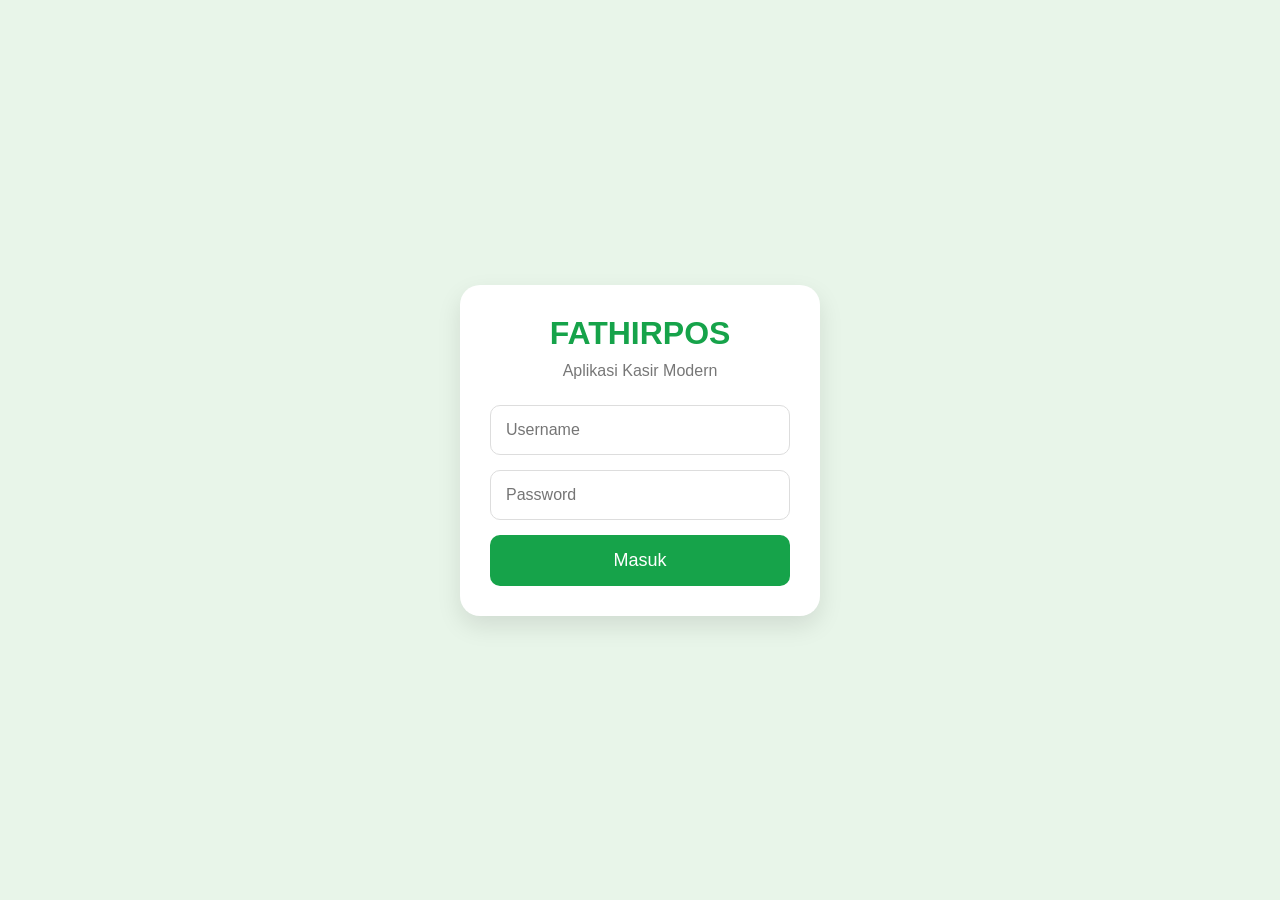
<file: index.html>
<!DOCTYPE html>
<html lang="id">
<head>
    <meta charset="UTF-8">
    <meta name="viewport" content="width=device-width, initial-scale=1.0">
    <title>FATHIRPOS</title>

    <link rel="stylesheet" href="css/app.css">
</head>
<body>

<div class="login">

    <h1>FATHIRPOS</h1>

    <p>Aplikasi Kasir Modern</p>

    <input
        type="text"
        id="username"
        placeholder="Username">

    <input
        type="password"
        id="password"
        placeholder="Password">

    <button onclick="login()">
        Masuk
    </button>

</div>

<script src="js/app.js"></script>

</body>
</html>
</file>
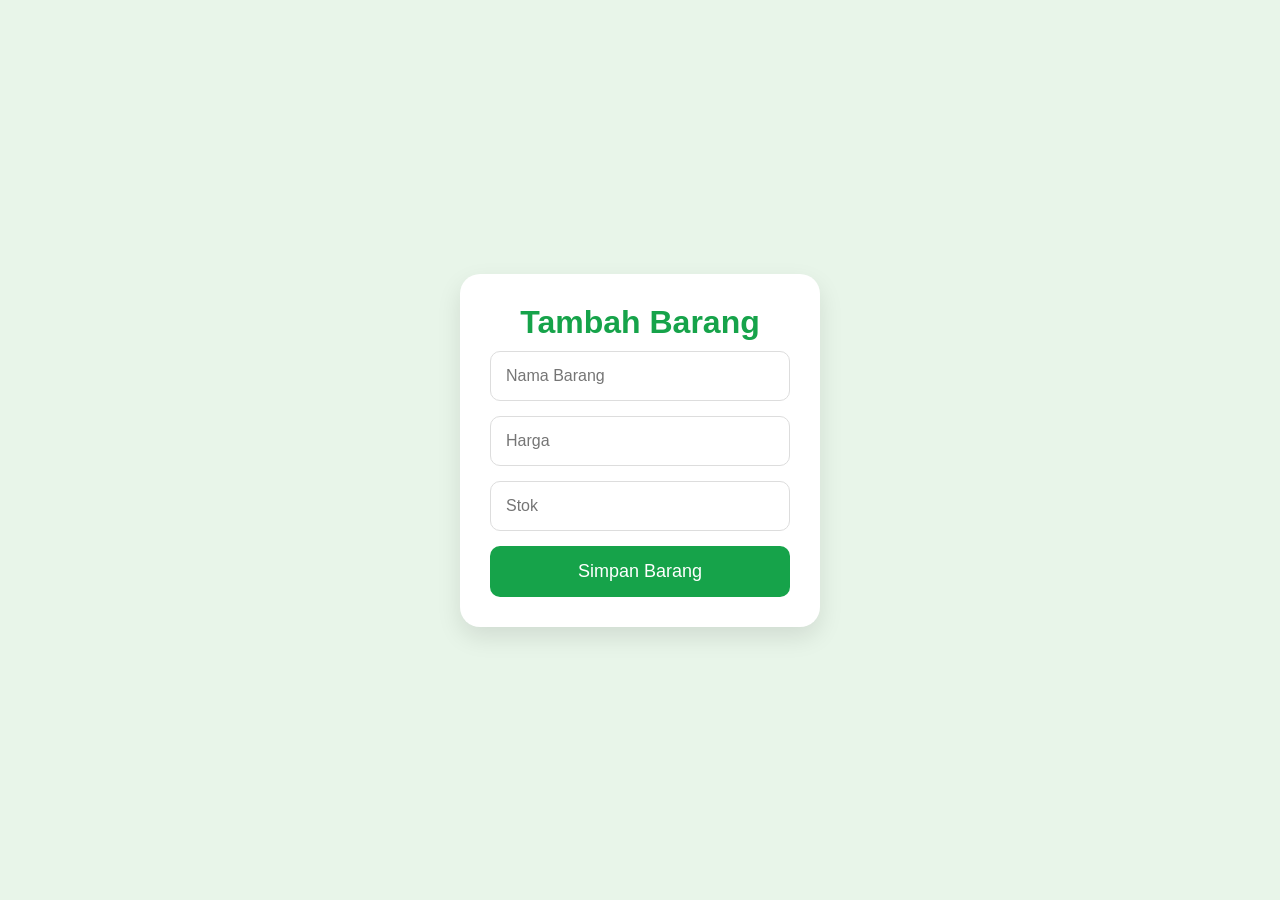
<file: barang.html>
<!DOCTYPE html>
<html lang="id">
<head>
<meta charset="UTF-8">
<meta name="viewport" content="width=device-width, initial-scale=1.0">
<title>Tambah Barang - FATHIRPOS</title>

<link rel="stylesheet" href="css/app.css">
</head>

<body>

<div class="login">

<h1>Tambah Barang</h1>

<input type="text" id="nama" placeholder="Nama Barang">

<input type="number" id="harga" placeholder="Harga">

<input type="number" id="stok" placeholder="Stok">

<button onclick="simpanBarang()">
Simpan Barang
</button>

</div>

<script src="js/app.js"></script>

</body>
</html>
</file>
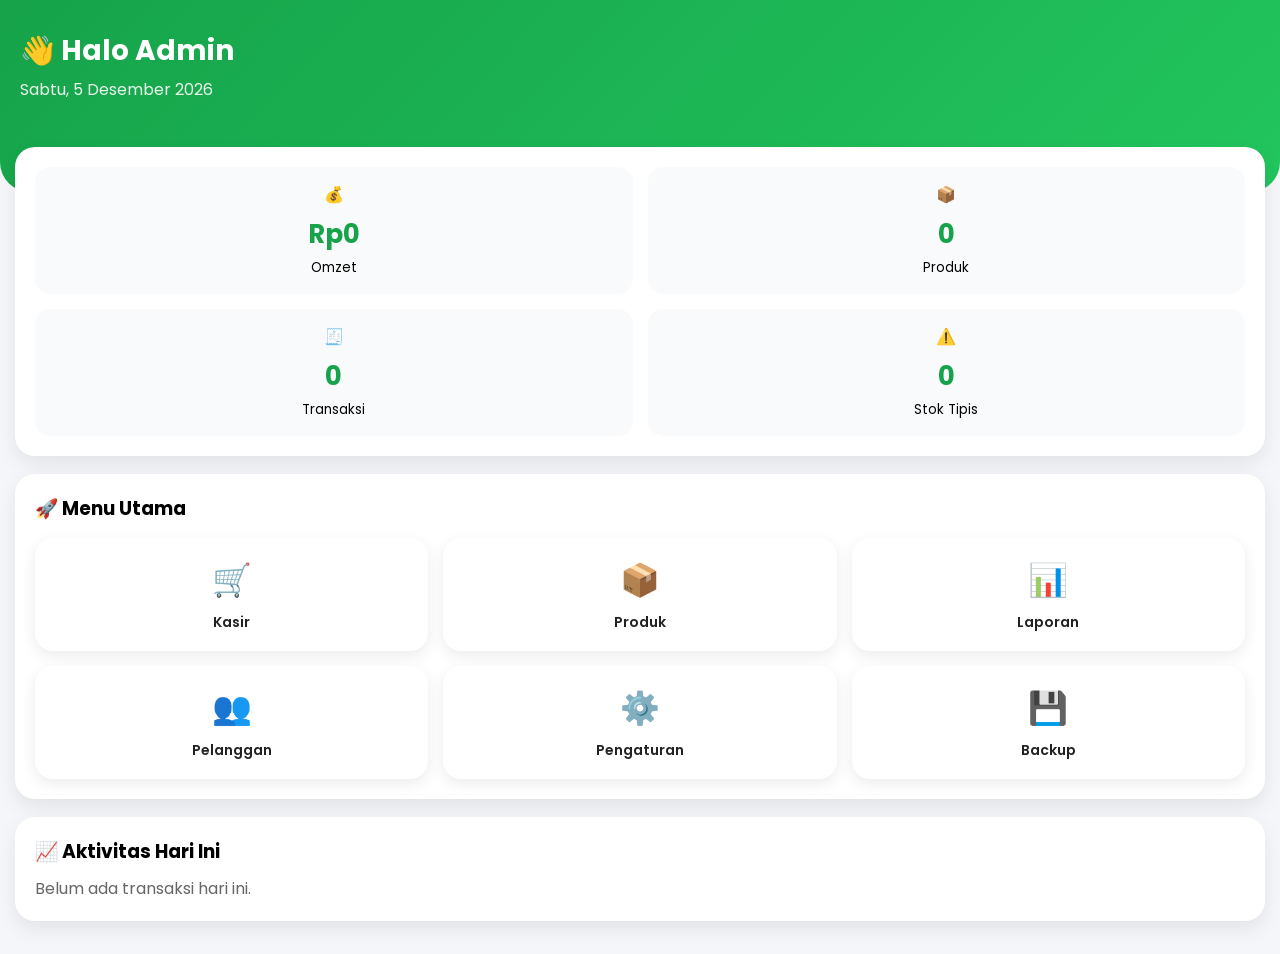
<file: dashboard.html>
<!DOCTYPE html>
<html lang="id">
<head>

<meta charset="UTF-8">
<meta name="viewport" content="width=device-width, initial-scale=1">

<title>FATHIRPOS</title>

<link rel="preconnect" href="https://fonts.googleapis.com">

<link rel="preconnect" href="https://fonts.gstatic.com" crossorigin>

<link href="https://fonts.googleapis.com/css2?family=Poppins:wght@400;500;600;700&display=swap" rel="stylesheet">

<style>

*{
margin:0;
padding:0;
box-sizing:border-box;
font-family:'Poppins',sans-serif;
}

body{
background:#f4f6f9;
}

.header{

background:linear-gradient(135deg,#16a34a,#22c55e);

padding:30px 20px 90px;

color:white;

border-radius:0 0 30px 30px;

}

.header h1{

font-size:28px;

margin-bottom:5px;

}

.header p{

opacity:.9;

}

.content{

margin-top:-60px;

padding:15px;

}

.card{

background:white;

border-radius:20px;

padding:20px;

box-shadow:0 8px 20px rgba(0,0,0,.08);

margin-bottom:18px;

}

.grid{

display:grid;

grid-template-columns:repeat(2,1fr);

gap:15px;

}

.stat{

background:#f9fafb;

padding:15px;

border-radius:15px;

text-align:center;

}

.stat h2{

color:#16a34a;

font-size:26px;

margin-top:8px;

}

.menu{

display:grid;

grid-template-columns:repeat(3,1fr);

gap:15px;

margin-top:15px;

}

.menu a{

text-decoration:none;

background:white;

border-radius:18px;

padding:18px 10px;

text-align:center;

box-shadow:0 5px 15px rgba(0,0,0,.08);

color:#222;

font-size:14px;

font-weight:600;

}

.icon{

font-size:32px;

display:block;

margin-bottom:8px;

}

</style>

</head>

<body>

<div class="header">

<h1>👋 Halo Admin</h1>

<p id="tanggal"></p>

</div>

<div class="content">

<div class="card">

<div class="grid">

<div class="stat">

💰

<h2 id="omzet">Rp0</h2>

<small>Omzet</small>

</div>

<div class="stat">

📦

<h2 id="produk">0</h2>

<small>Produk</small>

</div>

<div class="stat">

🧾

<h2 id="trx">0</h2>

<small>Transaksi</small>

</div>

<div class="stat">

⚠️

<h2 id="stok">0</h2>

<small>Stok Tipis</small>

</div>

</div>

</div>
<div class="card">

<h3 style="margin-bottom:15px;">🚀 Menu Utama</h3>

<div class="menu">

<a href="kasir.html">
<span class="icon">🛒</span>
Kasir
</a>

<a href="produk.html">
<span class="icon">📦</span>
Produk
</a>

<a href="laporan.html">
<span class="icon">📊</span>
Laporan
</a>

<a href="#">
<span class="icon">👥</span>
Pelanggan
</a>

<a href="#">
<span class="icon">⚙️</span>
Pengaturan
</a>

<a href="#">
<span class="icon">💾</span>
Backup
</a>

</div>

</div>

<div class="card">

<h3>📈 Aktivitas Hari Ini</h3>

<p style="margin-top:10px;color:#666;">
Belum ada transaksi hari ini.
</p>

</div>

</div>

<script>

const produk =
JSON.parse(localStorage.getItem("produk")) || [];

document.getElementById("produk").innerHTML =
produk.length;

let stokTipis = produk.filter(p => p.stok <= 5).length;

document.getElementById("stok").innerHTML =
stokTipis;

document.getElementById("omzet").innerHTML =
"Rp" + Number(localStorage.getItem("omzet") || 0)
.toLocaleString("id-ID");

document.getElementById("trx").innerHTML =
localStorage.getItem("transaksi") || 0;

document.getElementById("tanggal").innerHTML =
new Date().toLocaleDateString("id-ID",{
weekday:"long",
day:"numeric",
month:"long",
year:"numeric"
});

</script>

</body>
</html>
</file>
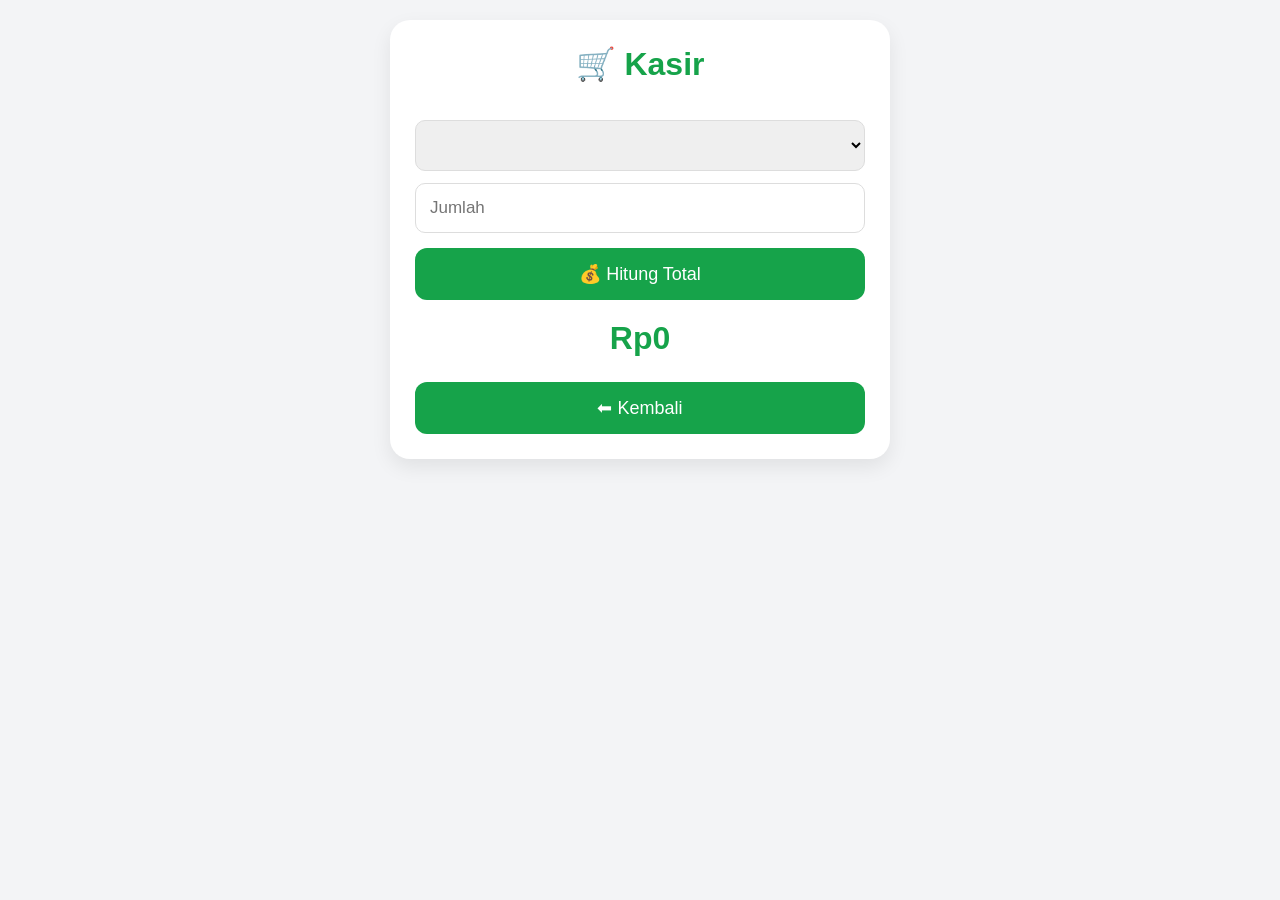
<file: kasir.html>
<!DOCTYPE html>
<html lang="id">
<head>
<meta charset="UTF-8">
<meta name="viewport" content="width=device-width, initial-scale=1.0">

<title>Kasir - FATHIRPOS</title>

<style>
*{
margin:0;
padding:0;
box-sizing:border-box;
font-family:Arial,sans-serif;
}

body{
background:#f3f4f6;
padding:20px;
}

.card{
max-width:500px;
margin:auto;
background:#fff;
padding:25px;
border-radius:20px;
box-shadow:0 8px 20px rgba(0,0,0,.08);
}

h1{
text-align:center;
color:#16a34a;
margin-bottom:25px;
}

select,
input{
width:100%;
padding:14px;
margin-top:12px;
border:1px solid #ddd;
border-radius:10px;
font-size:17px;
}

button{
width:100%;
padding:15px;
margin-top:15px;
border:none;
border-radius:12px;
font-size:18px;
cursor:pointer;
background:#16a34a;
color:white;
}

button:hover{
opacity:.9;
}

.total{
margin-top:20px;
font-size:32px;
font-weight:bold;
text-align:center;
color:#16a34a;
}

.info{
margin-top:10px;
font-size:17px;
text-align:center;
color:#555;
}
</style>
</head>

<body>

<div class="card">

<h1>🛒 Kasir</h1>

<select id="produk"></select>

<input
type="number"
id="jumlah"
placeholder="Jumlah">

<button onclick="hitungTotal()">
💰 Hitung Total
</button>

<div class="total" id="total">
Rp0
</div>

<div class="info" id="stokInfo">
</div>

<button onclick="window.location.href='dashboard.html'">
⬅ Kembali
</button>

</div>

<script>

let daftarProduk=[];

function loadProduk(){

daftarProduk=
JSON.parse(localStorage.getItem("produk"))||[];

let select=document.getElementById("produk");

select.innerHTML="";

daftarProduk.forEach((p,i)=>{

select.innerHTML+=`
<option value="${i}">
${p.nama} - Rp${p.harga.toLocaleString("id-ID")}
</option>
`;

});

tampilStok();

}

function tampilStok(){

let index=document.getElementById("produk").value;

if(index==="") return;

let p=daftarProduk[index];

document.getElementById("stokInfo").innerHTML=
"Stok tersedia : <b>"+p.stok+"</b>";

}

document.getElementById("produk").onchange=tampilStok;

function hitungTotal(){

let index=document.getElementById("produk").value;

let jumlah=Number(document.getElementById("jumlah").value);

if(jumlah<=0){

alert("Masukkan jumlah.");

return;

}

let p=daftarProduk[index];

if(jumlah>p.stok){

alert("Stok tidak cukup!");

return;

}

let total=p.harga*jumlah;

document.getElementById("total").innerHTML=
"Rp"+total.toLocaleString("id-ID");

}

loadProduk();

</script>

</body>
</html>
</file>
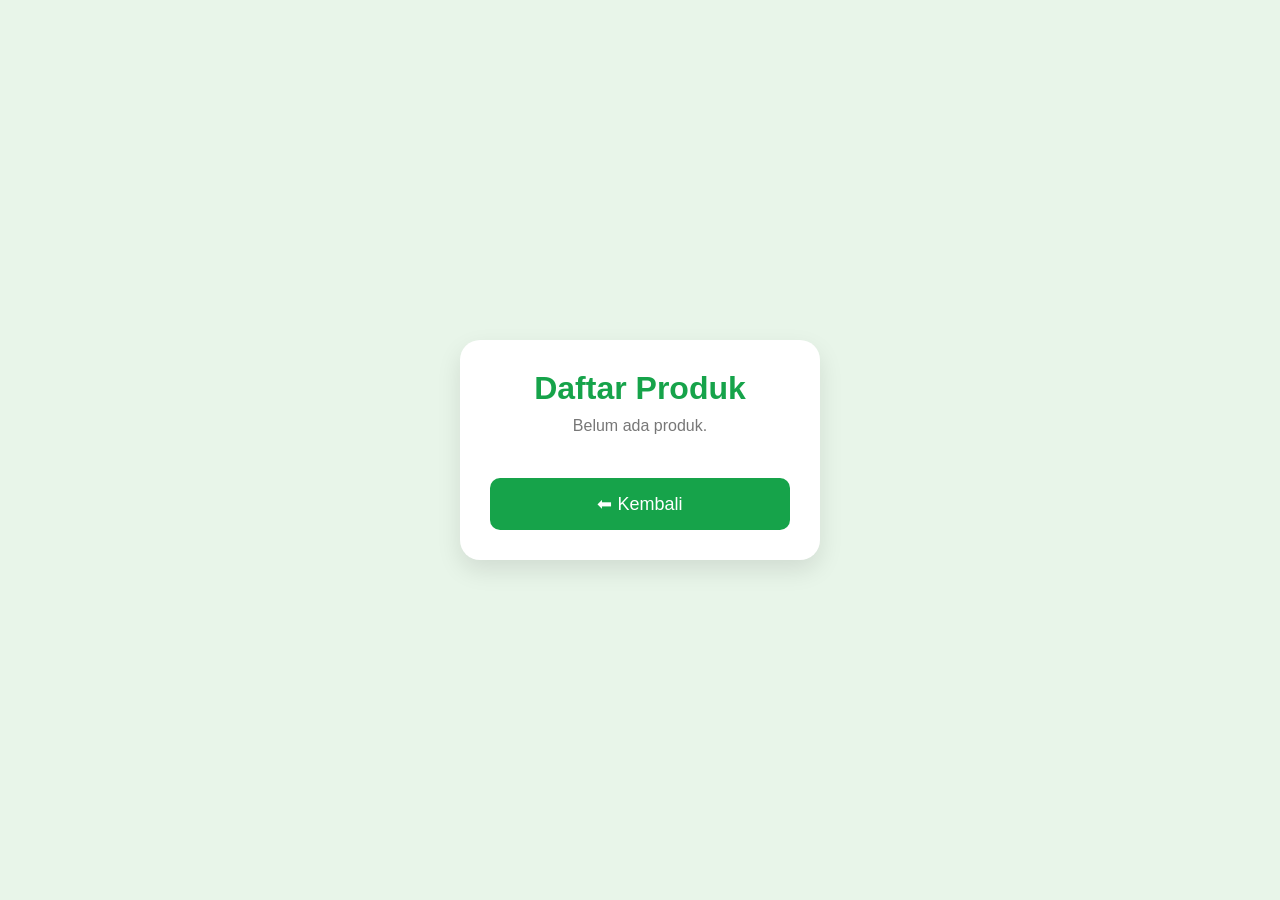
<file: produk.html>
<!DOCTYPE html>
<html lang="id">
<head>
<meta charset="UTF-8">
<meta name="viewport" content="width=device-width, initial-scale=1.0">
<title>Daftar Produk</title>
<link rel="stylesheet" href="css/app.css">
</head>

<body>

<div class="login">

<h1>Daftar Produk</h1>

<div id="listProduk"></div>

<br>

<button onclick="window.location.href='dashboard.html'">
⬅ Kembali
</button>

</div>

<script src="js/produk.js"></script>

</body>
</html>
</file>
<file: css/app.css>
*{
    margin:0;
    padding:0;
    box-sizing:border-box;
    font-family:Arial,sans-serif;
}

body{
    background:#e8f5e9;
    display:flex;
    justify-content:center;
    align-items:center;
    height:100vh;
}

.login{
    background:white;
    width:90%;
    max-width:360px;
    padding:30px;
    border-radius:20px;
    box-shadow:0 10px 25px rgba(0,0,0,.1);
}

.login h1{
    color:#16a34a;
    text-align:center;
    margin-bottom:10px;
}

.login p{
    text-align:center;
    color:#777;
    margin-bottom:25px;
}

input{
    width:100%;
    padding:15px;
    margin-bottom:15px;
    border:1px solid #ddd;
    border-radius:10px;
    font-size:16px;
}

button{
    width:100%;
    padding:15px;
    background:#16a34a;
    color:white;
    border:none;
    border-radius:10px;
    font-size:18px;
}
</file>
